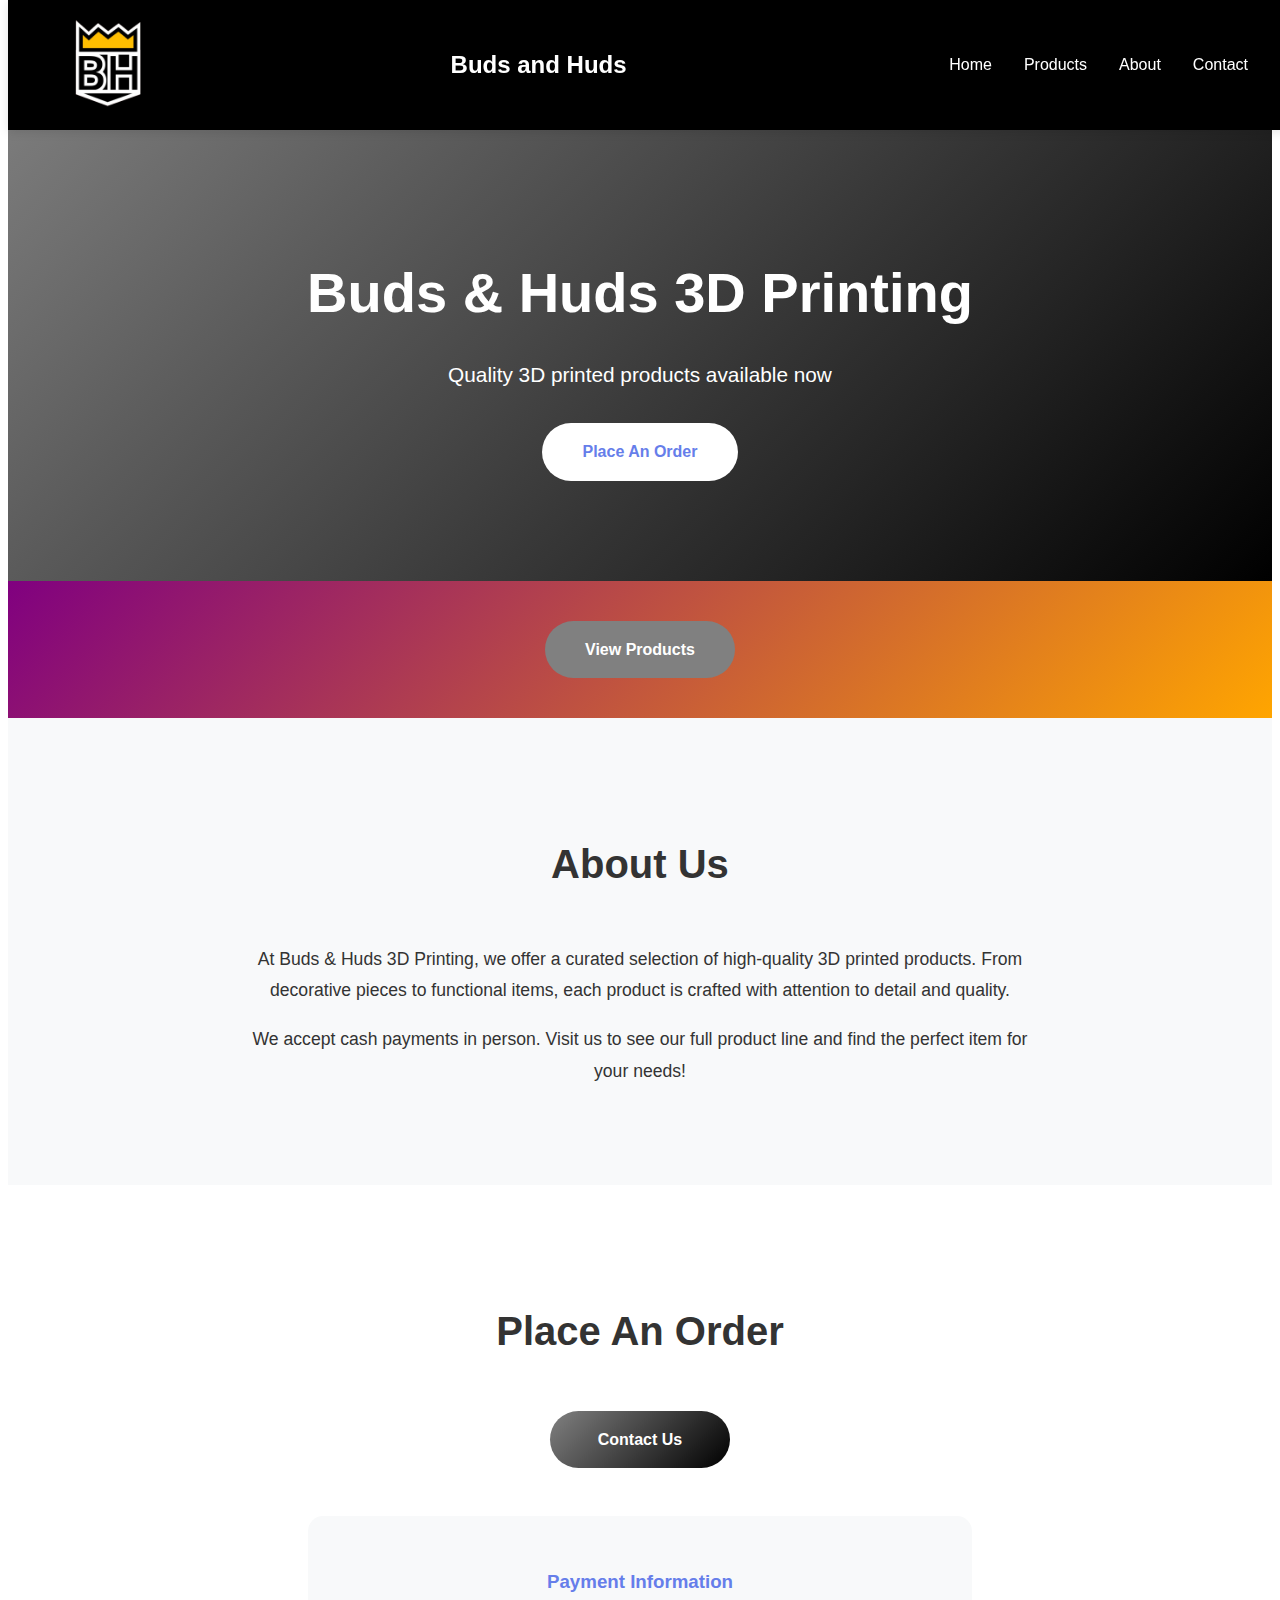
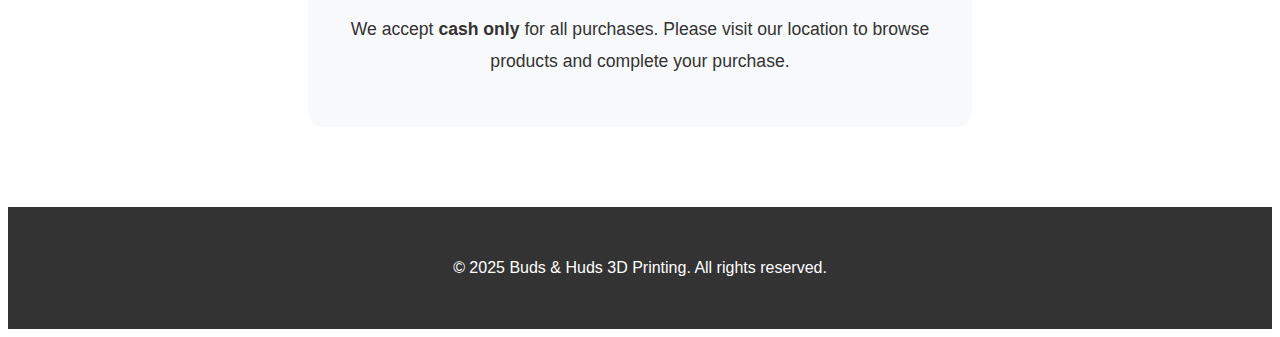
<file: index.html>
<!DOCTYPE html>
<html lang="en">
<head>
    <meta charset="UTF-8">
    <meta name="viewport" content="width=device-width, initial-scale=1.0">
    <title>Buds and Huds 3D Printing</title>
	<link href="BudsAndHuds.css" rel="stylesheet">
	<link rel="icon" type="image/png" href="Logo.png">
</head>
<body>
    <!-- Navigation -->
    <nav>
        <div class="container">
			<img src="Logo.png" alt="Buds and Huds Logo" class = "logo">
			<h2 class="logo-text">Buds and Huds</h2>
            <ul>
                <li><a href="index.html">Home</a></li>
                <li><a href="Products.html">Products</a></li>
                <li><a href="#about">About</a></li>
                <li><a href="#contact">Contact</a></li>
            </ul>
        </div>
    </nav>

    <!-- Hero Section -->
    <section id="home" class="hero">
        <h1>Buds & Huds 3D Printing</h1>
        <p>Quality 3D printed products available now</p>
        <a href="#contact" class="cta-button">Place An Order</a>
    </section>

    <!-- Gallery Section -->
    <section id="ShopLink">
		<a href="Products.html" class="cta-button" id="ShopLinkButton">View Products</a>
    </section>

    <!-- About Section -->
    <section id="about" class="about">
        <h2>About Us</h2>
        <div class="about-content">
            <p>At Buds & Huds 3D Printing, we offer a curated selection of high-quality 3D printed products. From decorative pieces to functional items, each product is crafted with attention to detail and quality.</p>
            <p>We accept cash payments in person. Visit us to see our full product line and find the perfect item for your needs!</p>
        </div>
    </section>

    <!-- Contact Section -->
    <section id="contact">
        <h2>Place An Order</h2>
        <div style="text-align: center; margin-bottom: 3rem;">
            <a href="https://forms.gle/rfwiri4MPnacbMfv6" target="_blank" class="submit-button" style="display: inline-block; text-decoration: none; width: auto; max-width: 400px;">Contact Us</a>
        </div>
        <div style="text-align: center; margin-top: 3rem; padding: 2rem; background: #f8f9fa; border-radius: 15px; max-width: 600px; margin-left: auto; margin-right: auto;">
            <h3 style="color: #667eea; margin-bottom: 1rem;">Payment Information</h3>
            <p style="font-size: 1.1rem; line-height: 1.8;">We accept <strong>cash only</strong> for all purchases. Please visit our location to browse products and complete your purchase.</p>
        </div>
    </section>

    <!-- Footer -->
    <footer>
        <p>&copy; 2025 Buds & Huds 3D Printing. All rights reserved.</p>
    </footer>

    <script>
        // Smooth scrolling for navigation links
        document.querySelectorAll('a[href^="#"]').forEach(anchor => {
            anchor.addEventListener('click', function (e) {
                e.preventDefault();
                const target = document.querySelector(this.getAttribute('href'));
                if (target) {
                    target.scrollIntoView({
                        behavior: 'smooth',
                        block: 'start'
                    });
                }
            });
        });
    </script>
</body>
</html>
</file>
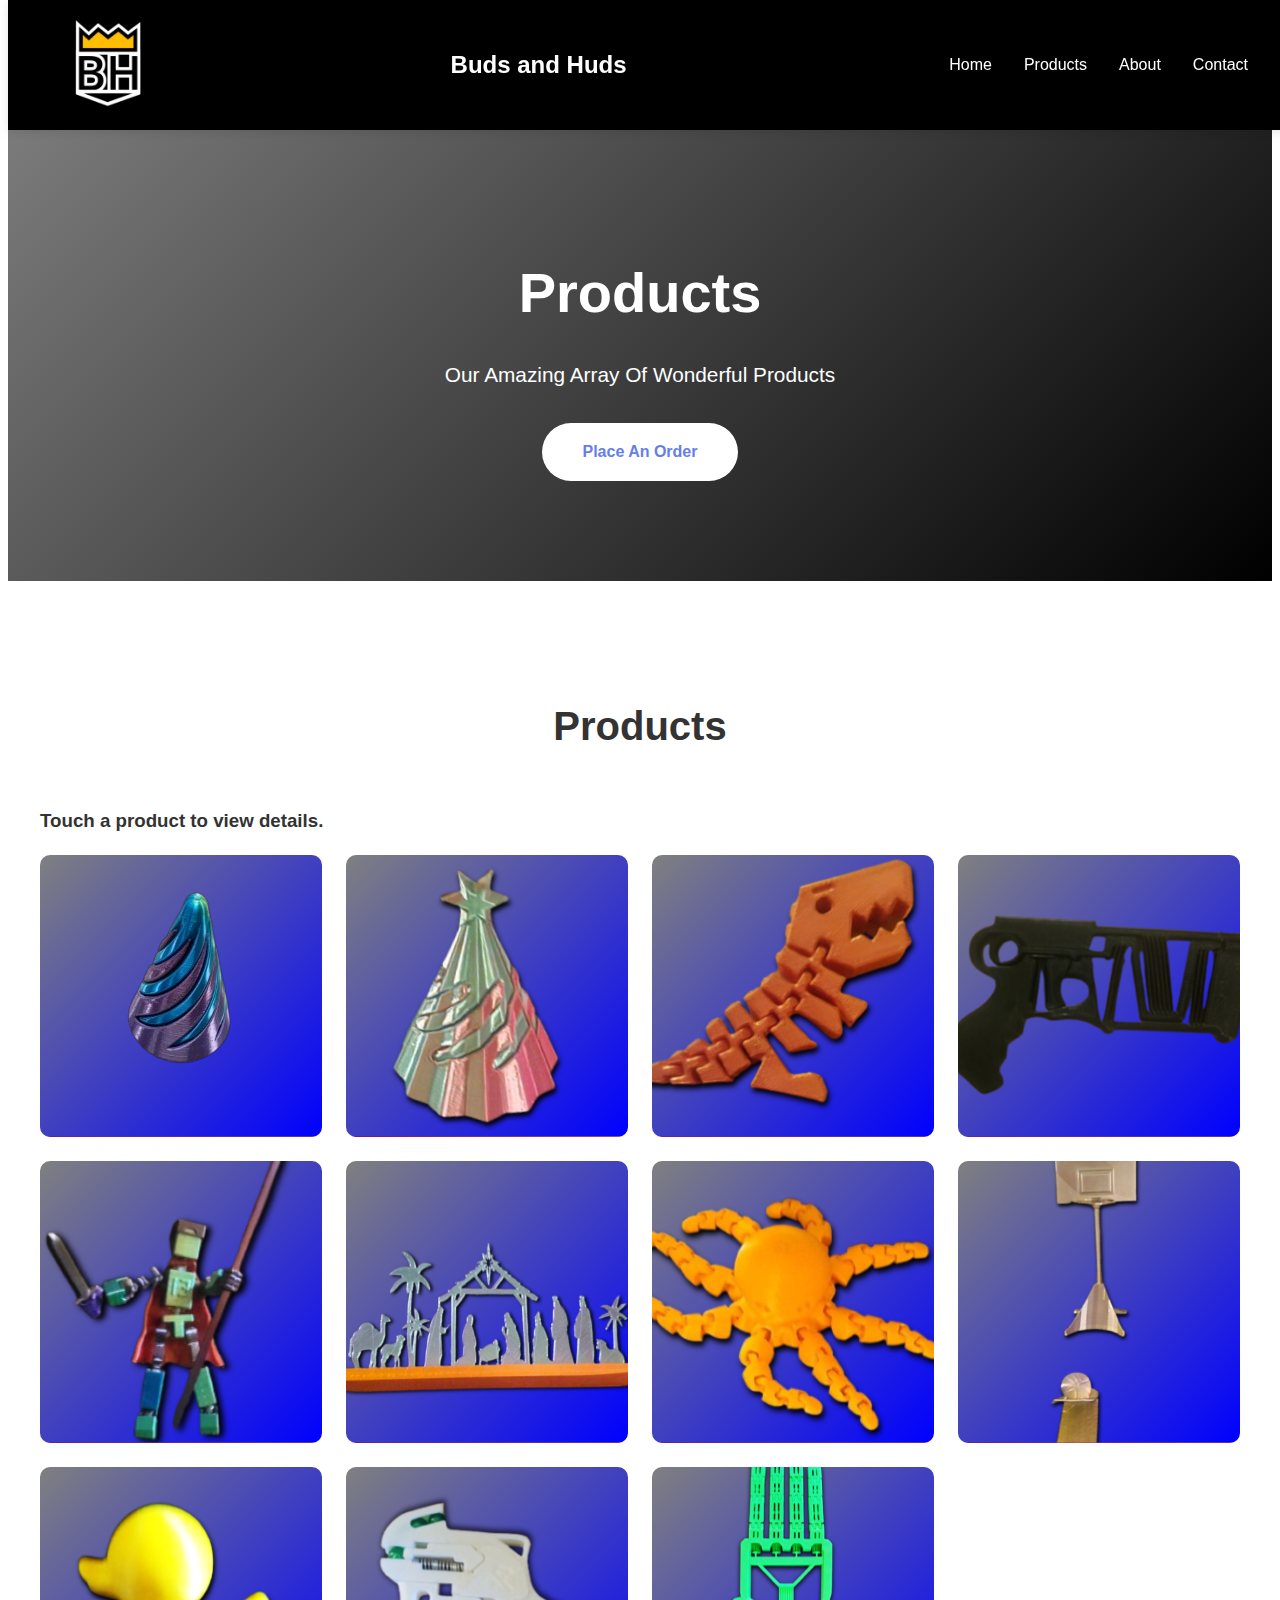
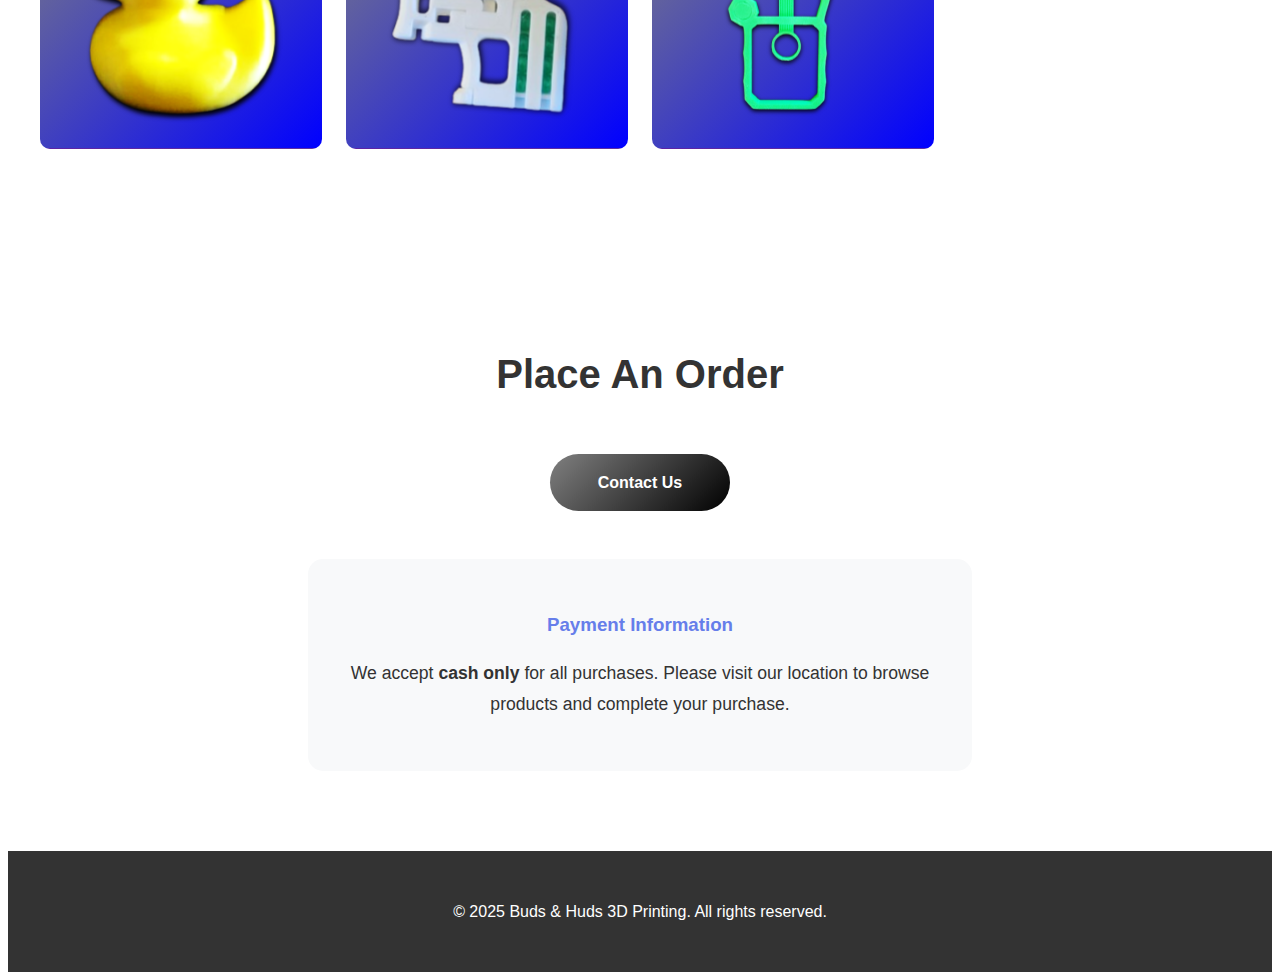
<file: Products.html>
<!DOCTYPE html>
<html lang="en">
<head>
    <meta charset="UTF-8">
    <meta name="viewport" content="width=device-width, initial-scale=1.0">
    <title>Buds and Huds 3D Printing</title>
	<link href="BudsAndHuds.css" rel="stylesheet">
	<link rel="icon" type="image/png" href="Logo.png">
</head>
<body>
    <!-- Navigation -->
<nav>
    <div class="container">
        <img src="Logo.png" alt="Buds and Huds Logo" class="logo">
        <h2 class="logo-text">Buds and Huds</h2>
        <ul>
            <li><a href="index.html">Home</a></li>
            <li><a href="Products.html">Products</a></li>
            <li><a href="index.html#about">About</a></li>
            <li><a href="index.html#contact">Contact</a></li>
        </ul>
    </div>
</nav>



    <!-- Hero Section -->
    <section id="home" class="hero">
        <h1>Products</h1>
        <p>Our Amazing Array Of Wonderful Products</p>
        <a href="#contact" class="cta-button">Place An Order</a>
    </section>

    <!-- Gallery Section -->
    <section id="gallery">
        <h2>Products</h2>
		<h3>Touch a product to view details.</h3>
        <div class="gallery-grid">
			<!-- Products -->
			<div class="gallery-item">
				<img src="ProductImages/ConeFidget.png" alt="Fidget Spiral" class="gallery-image">
				<div class="product-info">
					<h3>Cone Fidget Spiral</h3>
					<p class="price">$3.99</p>
				</div>
			</div>
			
			<div class="gallery-item">
				<img src="ProductImages/ChristmasTreeFidgetSpiral.png" alt="Christmas Tree Fidget Spiral" class="gallery-image">
				<div class="product-info">
					<h3>Christmas Tree Fidget Spiral</h3>
					<p class="price">$3.99</p>
				</div>
			</div>
			
			<div class="gallery-item">
				  <img src="ProductImages/FlexiRex.png" alt="Flexible T-Rex" class="gallery-image">
				  <div class="product-info">
					<h3>Flexi Rex</h3>
					<p class="price">$2.99</p>
				</div>
			</div>
			
			<div class="gallery-item">
				  <img src="ProductImages/Gun.png" alt="Gun" class="gallery-image">
				  <div class="product-info">
					<h3>Working Gun</h3>
					<p class="price">$6.99</p>
				</div>
			</div>
			
			<div class="gallery-item">
				  <img src="ProductImages/Mini-13.png" alt="Toy with sword" class="gallery-image">
				  <div class="product-info">
					<h3>Mini-13</h3>
					<p class="price">$4.99</p>
				</div>
			</div>
			
			<div class="gallery-item">
				  <img src="ProductImages/NativityScene.png" alt="Nativity Scene" class="gallery-image">
				  <div class="product-info">
					<h3>Nativity Scene</h3>
					<p class="price">$9.99</p>
				</div>
			</div>
			
			<div class="gallery-item">
				  <img src="ProductImages/Octopus.png" alt="Octopus" class="gallery-image">
				  <div class="product-info">
					<h3>Octopus</h3>
					<p class="price">$14.99</p>
				</div>
			</div>
			
			<div class="gallery-item">
				  <img src="ProductImages/TableBasketball.png" alt="Table Basketball" class="gallery-image">
				  <div class="product-info">
					<h3>Table Basketball</h3>
					<p class="price">$6.99</p>
				</div>
			</div>
						<div class="gallery-item">
				  <img src="ProductImages/Duck.png" alt="plastic ducky" class="gallery-image">
				  <div class="product-info">
					<h3>Duck</h3>
					<p class="price">$6.99</p>
				</div>
			</div>
			<div class="gallery-item">
			  <img src="ProductImages/BBGun.png" alt="Small plastic bbgun" class="gallery-image">
			  <div class="product-info">
					<h3>Pocket bb gun + ammo</h3>
					<p class="price">$4.99</p>
				</div>
			</div>
			<div class="gallery-item">
			  <img src="ProductImages/Hand.png" alt="Working Robotic Hand" class="gallery-image">
			  <div class="product-info">
					<h3>Flex Robotic Hand</h3>
					<p class="price">$5.99</p>
				</div>
			</div>
        </div>
    </section>



    <!-- Contact Section -->
    <section id="contact">
        <h2>Place An Order</h2>
        <div style="text-align: center; margin-bottom: 3rem;">
            <a href="https://forms.gle/rfwiri4MPnacbMfv6" target="_blank" class="submit-button" style="display: inline-block; text-decoration: none; width: auto; max-width: 400px;">Contact Us</a>
        </div>
        <div style="text-align: center; margin-top: 3rem; padding: 2rem; background: #f8f9fa; border-radius: 15px; max-width: 600px; margin-left: auto; margin-right: auto;">
            <h3 style="color: #667eea; margin-bottom: 1rem;">Payment Information</h3>
            <p style="font-size: 1.1rem; line-height: 1.8;">We accept <strong>cash only</strong> for all purchases. Please visit our location to browse products and complete your purchase.</p>
        </div>
    </section>

    <!-- Footer -->
    <footer>
        <p>&copy; 2025 Buds & Huds 3D Printing. All rights reserved.</p>
    </footer>

    <script>
        // Smooth scrolling for navigation links
        document.querySelectorAll('a[href^="#"]').forEach(anchor => {
            anchor.addEventListener('click', function (e) {
                e.preventDefault();
                const target = document.querySelector(this.getAttribute('href'));
                if (target) {
                    target.scrollIntoView({
                        behavior: 'smooth',
                        block: 'start'
                    });
                }
            });
        });
		
		// Toggle menu on hamburger click
		const hamburger = document.getElementById('hamburger');
		const menu = document.getElementById('menu');

		hamburger.addEventListener('click', () => {
			menu.classList.toggle('active');
			hamburger.classList.toggle('open'); // animate hamburger into X
		});		
    </script>
</body>
</html>
</file>
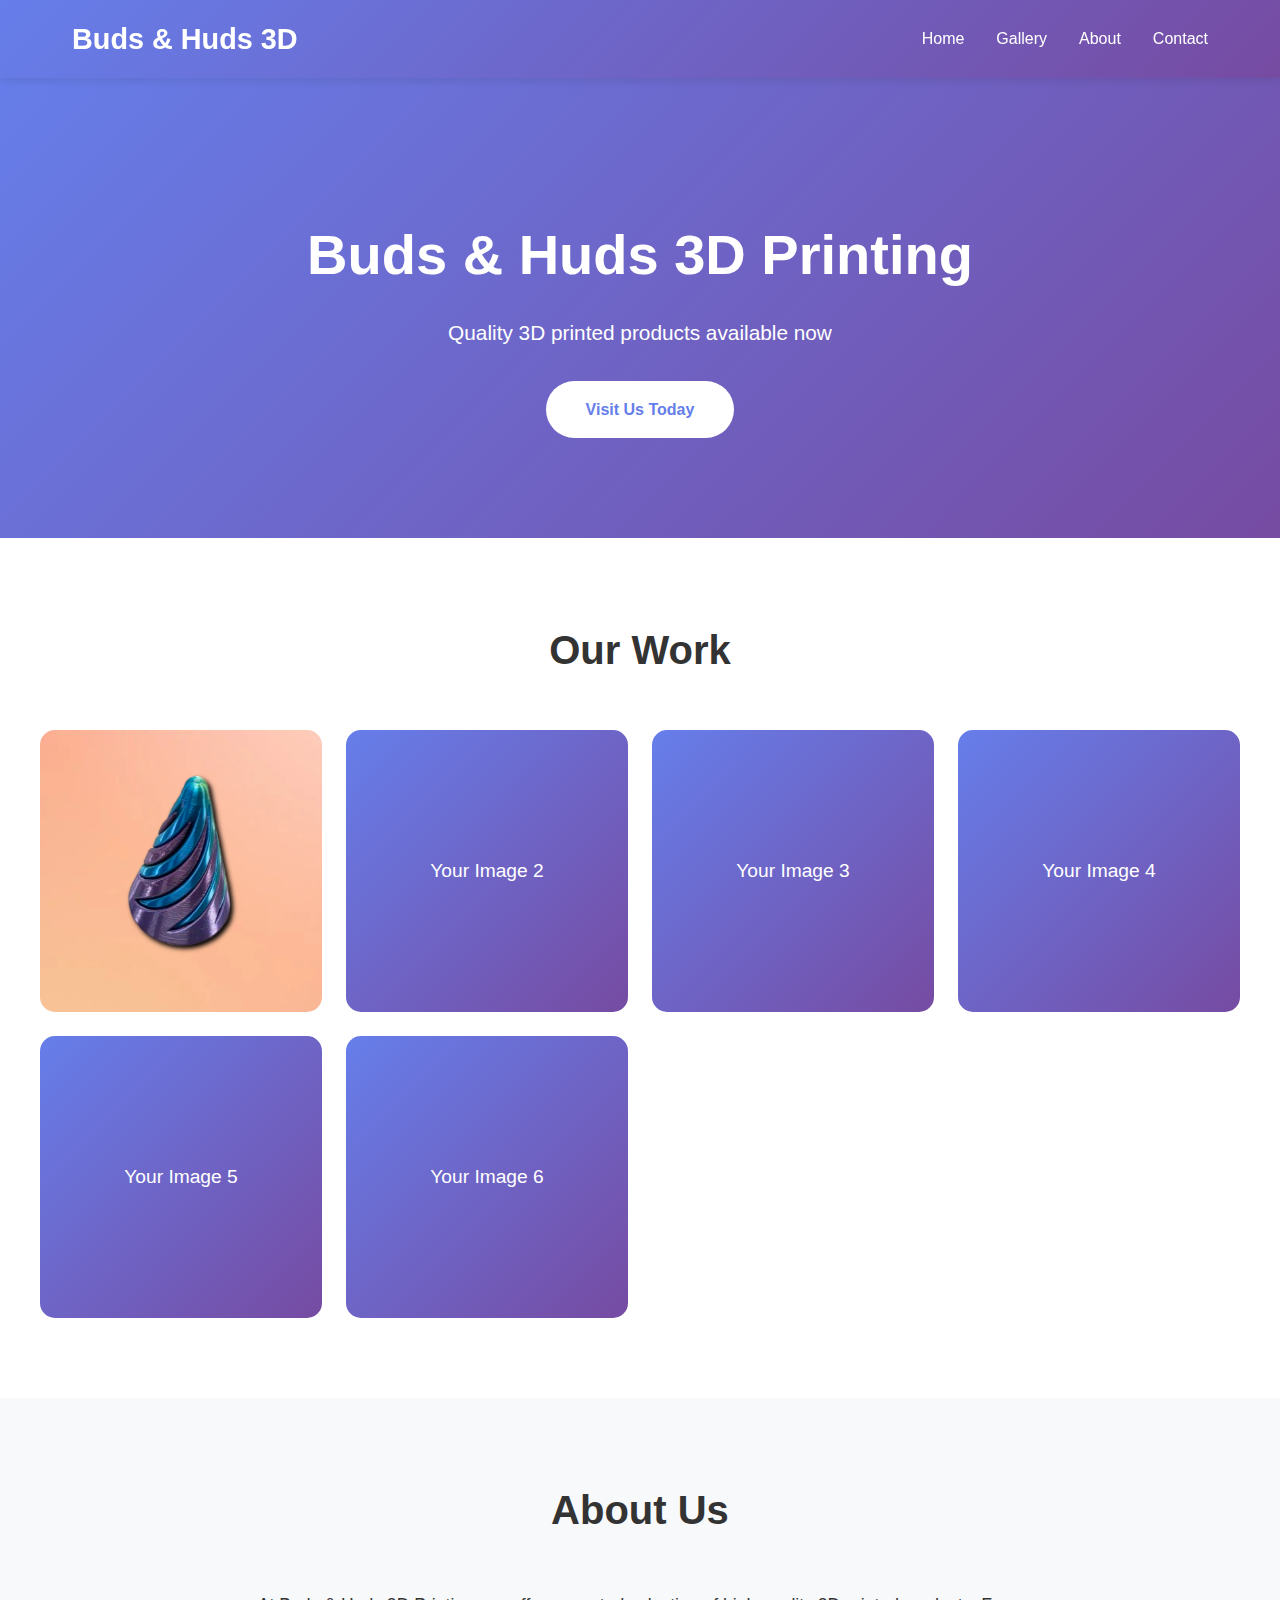
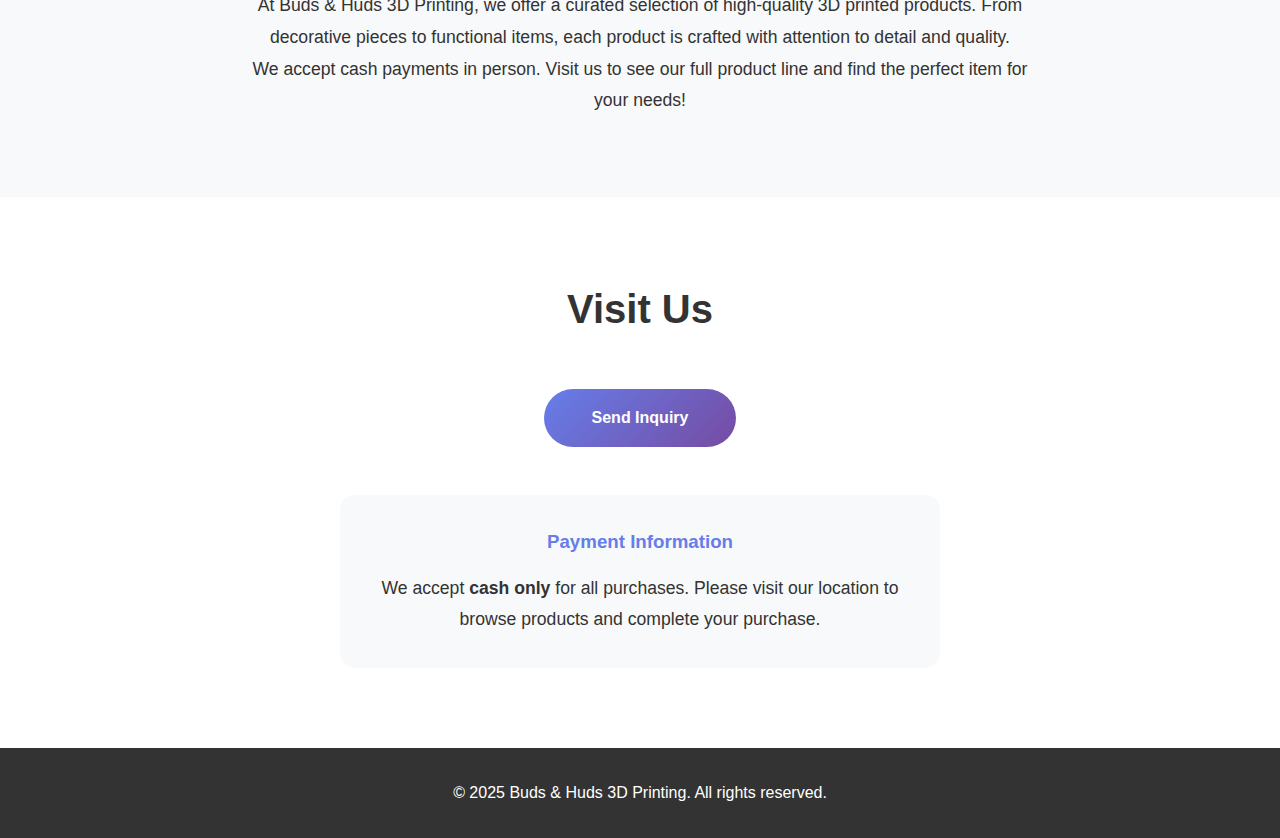
<file: ShopBudsAndHuds.html>
<!DOCTYPE html>
<html lang="en">
<head>
    <meta charset="UTF-8">
    <meta name="viewport" content="width=device-width, initial-scale=1.0">
    <title>Buds and Huds 3D Printing</title>
    <style>
        * {
            margin: 0;
            padding: 0;
            box-sizing: border-box;
        }

        body {
            font-family: 'Segoe UI', Tahoma, Geneva, Verdana, sans-serif;
            line-height: 1.6;
            color: #333;
        }

        /* Navigation */
        nav {
            background: linear-gradient(135deg, #667eea 0%, #764ba2 100%);
            padding: 1rem 0;
            position: fixed;
            width: 100%;
            top: 0;
            z-index: 1000;
            box-shadow: 0 2px 10px rgba(0,0,0,0.1);
        }

        nav .container {
            max-width: 1200px;
            margin: 0 auto;
            padding: 0 2rem;
            display: flex;
            justify-content: space-between;
            align-items: center;
        }

        nav .logo {
            font-size: 1.8rem;
            font-weight: bold;
            color: white;
            text-decoration: none;
        }

        nav ul {
            list-style: none;
            display: flex;
            gap: 2rem;
        }

        nav a {
            color: white;
            text-decoration: none;
            transition: opacity 0.3s;
        }

        nav a:hover {
            opacity: 0.8;
        }

        /* Hero Section */
        .hero {
            background: linear-gradient(135deg, #667eea 0%, #764ba2 100%);
            color: white;
            padding: 150px 2rem 100px;
            text-align: center;
            margin-top: 60px;
        }

        .hero h1 {
            font-size: 3.5rem;
            margin-bottom: 1rem;
            animation: fadeInUp 1s;
        }

        .hero p {
            font-size: 1.3rem;
            margin-bottom: 2rem;
            animation: fadeInUp 1s 0.2s backwards;
        }

        .cta-button {
            display: inline-block;
            background: white;
            color: #667eea;
            padding: 1rem 2.5rem;
            border-radius: 50px;
            text-decoration: none;
            font-weight: bold;
            transition: transform 0.3s, box-shadow 0.3s;
            animation: fadeInUp 1s 0.4s backwards;
        }

        .cta-button:hover {
            transform: translateY(-3px);
            box-shadow: 0 10px 25px rgba(0,0,0,0.2);
        }

        /* Container */
        .container {
            max-width: 1200px;
            margin: 0 auto;
            padding: 0 2rem;
        }

        /* Section Styles */
        section {
            padding: 80px 2rem;
        }

        section h2 {
            text-align: center;
            font-size: 2.5rem;
            margin-bottom: 3rem;
            color: #333;
        }

        /* Services Section */
        .services {
            background: #f8f9fa;
        }

        .services-grid {
            display: grid;
            grid-template-columns: repeat(auto-fit, minmax(300px, 1fr));
            gap: 2rem;
            max-width: 1200px;
            margin: 0 auto;
        }

        .service-card {
            background: white;
            padding: 2rem;
            border-radius: 15px;
            box-shadow: 0 5px 20px rgba(0,0,0,0.1);
            transition: transform 0.3s, box-shadow 0.3s;
            text-align: center;
        }

        .service-card:hover {
            transform: translateY(-10px);
            box-shadow: 0 15px 40px rgba(0,0,0,0.15);
        }

        .service-icon {
            font-size: 3rem;
            margin-bottom: 1rem;
        }

        .service-card h3 {
            color: #667eea;
            margin-bottom: 1rem;
        }

        /* Gallery Section */
        .gallery-grid {
            display: grid;
            grid-template-columns: repeat(auto-fit, minmax(250px, 1fr));
            gap: 1.5rem;
            max-width: 1200px;
            margin: 0 auto;
        }

        .gallery-item {
            aspect-ratio: 1;
            background: linear-gradient(135deg, #667eea 0%, #764ba2 100%);
            border-radius: 15px;
            display: flex;
            align-items: center;
            justify-content: center;
            color: white;
            font-size: 1.2rem;
            transition: transform 0.3s;
            cursor: pointer;
            overflow: hidden;
        }

        .gallery-item:hover {
            transform: scale(1.05);
        }

        /* About Section */
        .about {
            background: #f8f9fa;
        }

        .about-content {
            max-width: 800px;
            margin: 0 auto;
            text-align: center;
            font-size: 1.1rem;
            line-height: 1.8;
        }

        /* Contact Section */
        .contact-form {
            max-width: 600px;
            margin: 0 auto;
        }

        .form-group {
            margin-bottom: 1.5rem;
        }

        .form-group label {
            display: block;
            margin-bottom: 0.5rem;
            font-weight: bold;
            color: #333;
        }

        .form-group input,
        .form-group textarea {
            width: 100%;
            padding: 0.8rem;
            border: 2px solid #e0e0e0;
            border-radius: 8px;
            font-size: 1rem;
            transition: border-color 0.3s;
        }

        .form-group input:focus,
        .form-group textarea:focus {
            outline: none;
            border-color: #667eea;
        }

        .form-group textarea {
            resize: vertical;
            min-height: 150px;
        }

        .submit-button {
            background: linear-gradient(135deg, #667eea 0%, #764ba2 100%);
            color: white;
            padding: 1rem 3rem;
            border: none;
            border-radius: 50px;
            font-size: 1rem;
            font-weight: bold;
            cursor: pointer;
            transition: transform 0.3s, box-shadow 0.3s;
            width: 100%;
        }

        .submit-button:hover {
            transform: translateY(-3px);
            box-shadow: 0 10px 25px rgba(102, 126, 234, 0.4);
        }

        /* Footer */
        footer {
            background: #333;
            color: white;
            text-align: center;
            padding: 2rem;
        }

        /* Animations */
        @keyframes fadeInUp {
            from {
                opacity: 0;
                transform: translateY(30px);
            }
            to {
                opacity: 1;
                transform: translateY(0);
            }
        }

        /* Mobile Responsive */
        @media (max-width: 768px) {
            nav ul {
                gap: 1rem;
            }

            .hero h1 {
                font-size: 2.5rem;
            }

            .hero p {
                font-size: 1.1rem;
            }

            section h2 {
                font-size: 2rem;
            }
        }
    </style>
</head>
<body>
    <!-- Navigation -->
    <nav>
        <div class="container">
            <a href="#" class="logo">Buds & Huds 3D</a>
            <ul>
                <li><a href="#home">Home</a></li>
                <li><a href="#gallery">Gallery</a></li>
                <li><a href="#about">About</a></li>
                <li><a href="#contact">Contact</a></li>
            </ul>
        </div>
    </nav>

    <!-- Hero Section -->
    <section id="home" class="hero">
        <h1>Buds & Huds 3D Printing</h1>
        <p>Quality 3D printed products available now</p>
        <a href="#contact" class="cta-button">Visit Us Today</a>
    </section>

    <!-- Gallery Section -->
    <section id="gallery">
        <h2>Our Work</h2>
        <div class="gallery-grid">
			<div class="gallery-item">
				  <img src="ConeFidget.png" alt="Product Name" class="gallery-image">
			</div>

            <div class="gallery-item">Your Image 2</div>
            <div class="gallery-item">Your Image 3</div>
            <div class="gallery-item">Your Image 4</div>
            <div class="gallery-item">Your Image 5</div>
            <div class="gallery-item">Your Image 6</div>
        </div>
    </section>

    <!-- About Section -->
    <section id="about" class="about">
        <h2>About Us</h2>
        <div class="about-content">
            <p>At Buds & Huds 3D Printing, we offer a curated selection of high-quality 3D printed products. From decorative pieces to functional items, each product is crafted with attention to detail and quality.</p>
            <p>We accept cash payments in person. Visit us to see our full product line and find the perfect item for your needs!</p>
        </div>
    </section>

    <!-- Contact Section -->
    <section id="contact">
        <h2>Visit Us</h2>
        <div style="text-align: center; margin-bottom: 3rem;">
            <a href="https://forms.gle/rfwiri4MPnacbMfv6" target="_blank" class="submit-button" style="display: inline-block; text-decoration: none; width: auto; max-width: 400px;">Send Inquiry</a>
        </div>
        <div style="text-align: center; margin-top: 3rem; padding: 2rem; background: #f8f9fa; border-radius: 15px; max-width: 600px; margin-left: auto; margin-right: auto;">
            <h3 style="color: #667eea; margin-bottom: 1rem;">Payment Information</h3>
            <p style="font-size: 1.1rem; line-height: 1.8;">We accept <strong>cash only</strong> for all purchases. Please visit our location to browse products and complete your purchase.</p>
        </div>
    </section>

    <!-- Footer -->
    <footer>
        <p>&copy; 2025 Buds & Huds 3D Printing. All rights reserved.</p>
    </footer>

    <script>
        // Smooth scrolling for navigation links
        document.querySelectorAll('a[href^="#"]').forEach(anchor => {
            anchor.addEventListener('click', function (e) {
                e.preventDefault();
                const target = document.querySelector(this.getAttribute('href'));
                if (target) {
                    target.scrollIntoView({
                        behavior: 'smooth',
                        block: 'start'
                    });
                }
            });
        });
    </script>
</body>
</html>
</file>
<file: BudsAndHuds.css>
{
	margin: 0;
	padding: 0;
	box-sizing: border-box;
}

body {
	font-family: 'Segoe UI', Tahoma, Geneva, Verdana, sans-serif;
	line-height: 1.6;
	color: #333;
}

/* Navigation */
nav {
	color: white;
	background: black;
	padding: 1rem 0;
	position: fixed;
	width: 100%;
	top: 0;
	z-index: 1000;
	box-shadow: 0 2px 10px rgba(0,0,0,0.1);
}

nav .container {
	max-width: 1200px;
	margin: 0 auto;
	padding: 0 2rem;
	display: flex;
	justify-content: space-between;
	align-items: center;
}

nav .logo {
    height: auto;
    width: 120px; /* or whatever size looks good */
    max-width: 20vw; /* scales down on smaller screens */
}


nav .logo-text {
	text-align: left;
}

nav ul {
	list-style: none;
	display: flex;
	gap: 2rem;
}

nav a {
	color: white;
	text-decoration: none;
	transition: opacity 0.3s;
}

nav a:hover {
	opacity: 0.8;
}

/* Hero Section */
.hero {
	background: linear-gradient(135deg, grey 0%, black 100%);
	color: white;
	padding: 150px 2rem 100px;
	text-align: center;
	margin-top: 60px;
}

.hero h1 {
	font-size: 3.5rem;
	margin-bottom: 1rem;
	animation: fadeInUp 1s;
}

.hero p {
	font-size: 1.3rem;
	margin-bottom: 2rem;
	animation: fadeInUp 1s 0.2s backwards;
}



.cta-button {
	display: inline-block;
	background: white;
	color: #667eea;
	padding: 1rem 2.5rem;
	border-radius: 50px;
	text-decoration: none;
	font-weight: bold;
	transition: transform 0.3s, box-shadow 0.3s;
	animation: fadeInUp 1s 0.4s backwards;
}

.cta-button:hover {
	transform: translateY(-3px);
	box-shadow: 0 10px 25px rgba(0,0,0,0.2);
}
#ShopLink {
    background: linear-gradient(135deg, purple 0%, orange 100%);      /* light grey */
    padding: 40px 0;          /* spacing inside */
    text-align: center;       /* centers the button */
}

#ShopLinkButton {
	display: inline-block;
	background: grey;
	color: white;
	padding: 1rem 2.5rem;
	border-radius: 50px;
	text-decoration: none;
	font-weight: bold;
	transition: transform 0.3s, box-shadow 0.3s;
	animation: fadeInUp 2s 0.4s backwards;
}
/* Container */
.container {
	max-width: 1200px;
	margin: 0 auto;
	padding: 0 2rem;
}

/* Section Styles */
section {
	padding: 80px 2rem;
}

section h2 {
	text-align: center;
	font-size: 2.5rem;
	margin-bottom: 3rem;
	color: #333;
}

/* Services Section */
.services {
	background: #f8f9fa;
}

.services-grid {
	display: grid;
	grid-template-columns: repeat(auto-fit, minmax(300px, 1fr));
	gap: 2rem;
	max-width: 1200px;
	margin: 0 auto;
}

.service-card {
	background: white;
	padding: 2rem;
	border-radius: 15px;
	box-shadow: 0 5px 20px rgba(0,0,0,0.1);
	transition: transform 0.3s, box-shadow 0.3s;
	text-align: center;
}

.service-card:hover {
	transform: translateY(-10px);
	box-shadow: 0 15px 40px rgba(0,0,0,0.15);
}

.service-icon {
	font-size: 3rem;
	margin-bottom: 1rem;
}

.service-card h3 {
	color: #667eea;
	margin-bottom: 1rem;
}

/* Gallery Section */
.gallery-grid {
	display: grid;
	grid-template-columns: repeat(auto-fit, minmax(250px, 1fr));
	gap: 1.5rem;
	max-width: 1200px;
	margin: 0 auto;
}

.gallery-item {
	aspect-ratio: 1;
	background: linear-gradient(135deg, grey 0%, blue 100%);
	border-radius: 15px;
	display: flex;
	align-items: center;
	justify-content: center;
	color: white;
	font-size: 1.2rem;
	transition: transform 0.3s;
	cursor: pointer;
	overflow: hidden;
}

.gallery-item:hover {
	transform: scale(1.05);
}

/* About Section */
.about {
	background: #f8f9fa;
}

.about-content {
	max-width: 800px;
	margin: 0 auto;
	text-align: center;
	font-size: 1.1rem;
	line-height: 1.8;
}

/* Contact Section */
.contact-form {
	max-width: 600px;
	margin: 0 auto;
}

.form-group {
	margin-bottom: 1.5rem;
}

.form-group label {
	display: block;
	margin-bottom: 0.5rem;
	font-weight: bold;
	color: #333;
}

.form-group input,
.form-group textarea {
	width: 100%;
	padding: 0.8rem;
	border: 2px solid #e0e0e0;
	border-radius: 8px;
	font-size: 1rem;
	transition: border-color 0.3s;
}

.form-group input:focus,
.form-group textarea:focus {
	outline: none;
	border-color: #667eea;
}

.form-group textarea {
	resize: vertical;
	min-height: 150px;
}

.submit-button {
	background: linear-gradient(135deg, grey 0%, black 100%);
	color: white;
	padding: 1rem 3rem;
	border: none;
	border-radius: 50px;
	font-size: 1rem;
	font-weight: bold;
	cursor: pointer;
	transition: transform 0.3s, box-shadow 0.3s;
	width: 100%;
}

.submit-button:hover {
	transform: translateY(-3px);
	box-shadow: 0 10px 25px rgba(102, 126, 234, 0.4);
}

/* Footer */
footer {
	background: #333;
	color: white;
	text-align: center;
	padding: 2rem;
}

/* Animations */
@keyframes fadeInUp {
	from {
		opacity: 0;
		transform: translateY(30px);
	}
	to {
		opacity: 1;
		transform: translateY(0);
	}
}

.gallery-item {
    position: relative;
    overflow: hidden;
    border-radius: 10px;
}

.product-info {
    position: absolute;
    bottom: 0;
    left: 0;
    right: 0;
    background: linear-gradient(135deg, purple 0%, orange 100%);
    color: white;
    padding: 1.5rem;
    transform: translateY(100%);
    transition: transform 0.3s ease;
}

.gallery-item:hover .product-info {
    transform: translateY(0);
}

.product-info h3 {
    margin: 0 0 0.5rem 0;
    font-size: 1.2rem;
}

.product-info .price {
    margin: 0;
    font-size: 1.4rem;
    font-weight: bold;
}

/* Mobile Responsive */
@media (max-width: 768px) {
	nav ul {
		gap: 1rem;
	}

	.hero h1 {
		font-size: 2.5rem;
	}

	.hero p {
		font-size: 1.1rem;
	}

	section h2 {
		font-size: 2rem;
	}
}
</file>
